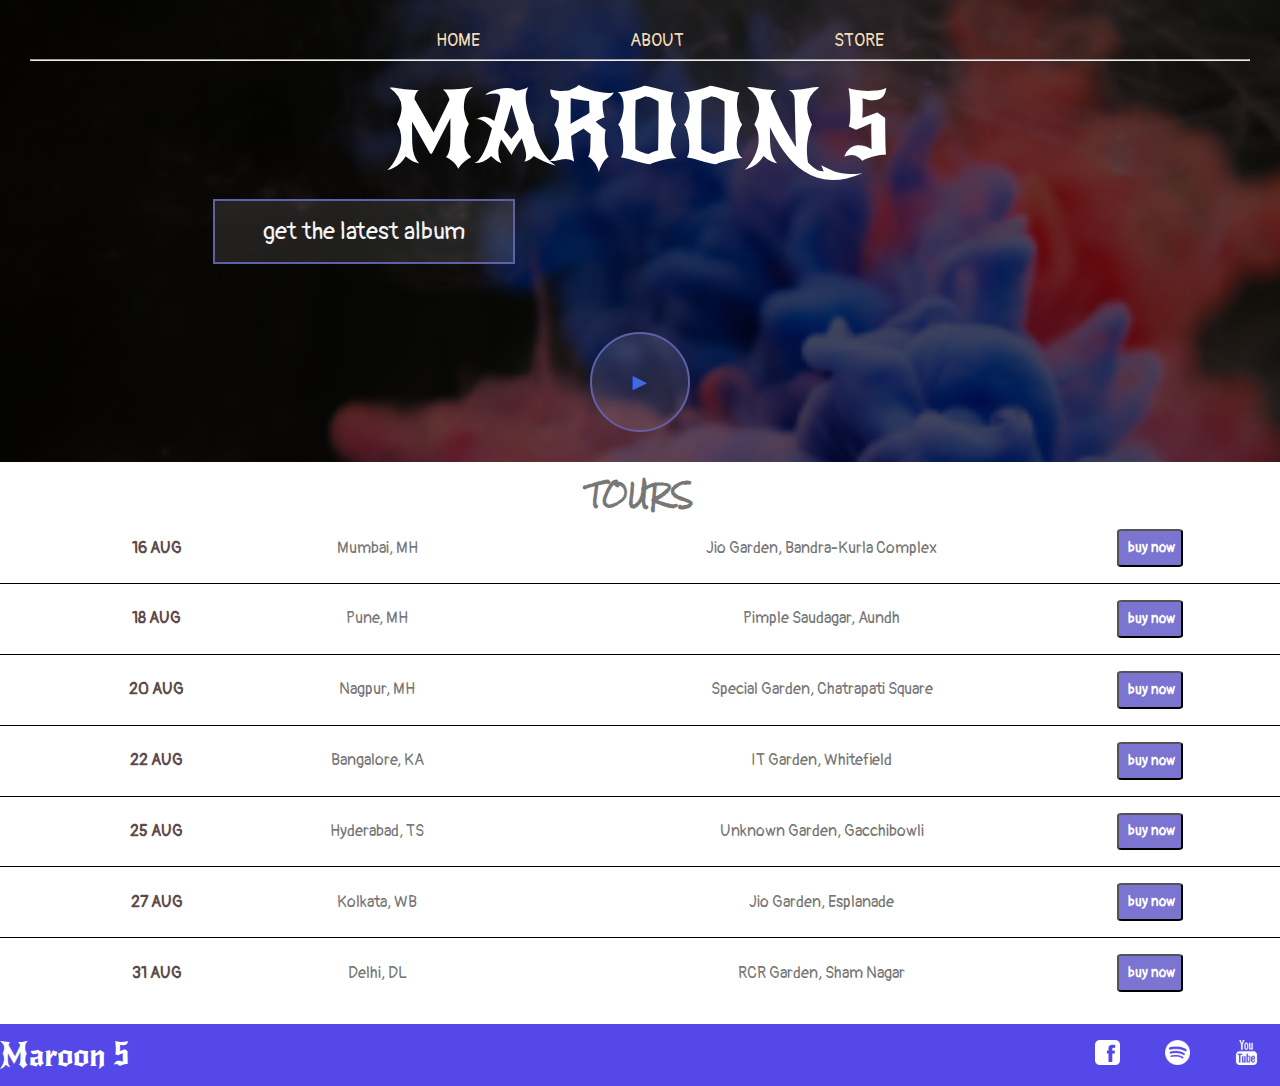
<file: index.html>
<!DOCTYPE html>
<html lang="en">
<head>
    <meta charset="UTF-8">
    <meta name="viewport" content="width=device-width, initial-scale=1.0">

    <title>MAROON5 FANPAGE</title>
    <link rel="stylesheet" href="styles.css">
</head>
<body>
    <header class="main-header">
        <nav class="nav main-nav">
            <ul>
                <li><a href="index.html">HOME</a></li>
                <li><a href="about.html">ABOUT</a></li>
                <li><a href="store.html">STORE</a></li>
            </ul>
        </nav>
        <hr>
        <h2 class="band-name band-name-large">MAROON 5</h2>
        <button class="btn btn-header" type="button">get the latest album</button>
        <br>
        <br>
        <!-- TODO: find a photo for the background-->
        <button class="btn btn-header btn-play">&#9658;</button>
    </header>
    <section>
        <h2 class="section-header">
            TOURS
        </h2>
        <div>
            <center class="rows">
                <div>
                    <span class="tour-item tour-date">16 AUG</span>
                    
                    <span class="tour-item tour-city">Mumbai, MH</span>
                    
                    <span class="tour-item tour-loc">Jio Garden, Bandra-Kurla Complex</span>
                    
                    <button type="button" class="btn tour-item tour-btn">buy now</button>
                    
                </div>
            </center>
            <center class="rows">
                <div>
                    <span class="tour-item tour-date">18 AUG</span>
                    
                    <span class="tour-item tour-city">Pune, MH</span>
                    
                    <span class="tour-item tour-loc">Pimple Saudagar, Aundh</span>
                    
                    <button type="button" class="btn tour-item tour-btn">buy now</button>
                    
                </div>
            </center>
            <center class="rows">
                <div>
                    <span class="tour-item tour-date">20 AUG</span>
                    
                    <span class="tour-item tour-city">Nagpur, MH</span>
                    
                    <span class="tour-item tour-loc">Special Garden, Chatrapati Square</span>
                    
                    <button type="button" class="btn tour-item tour-btn">buy now</button>
                    
                </div>
            </center>
            <center class="rows">
                <div>
                    <span class="tour-item tour-date">22 AUG</span>
                    
                    <span class="tour-item tour-city">Bangalore, KA</span>
                    
                    <span class="tour-item tour-loc">IT Garden, Whitefield</span>
                    
                    <button type="button" class="btn tour-item tour-btn">buy now</button>
                    
                </div>
            </center>
            <center class="rows">
                <div>
                    <span class="tour-item tour-date">25 AUG</span>
                    
                    <span class="tour-item tour-city">Hyderabad, TS</span>
                    
                    <span class="tour-item tour-loc">Unknown Garden, Gacchibowli</span>
                    
                    <button type="button" class="btn tour-item tour-btn">buy now</button>
                    
                </div>
            </center>
            <center class="rows">
                <div>
                    <span class="tour-item tour-date">27 AUG</span>
                    
                    <span class="tour-item tour-city">Kolkata, WB</span>
                    
                    <span class="tour-item tour-loc">Jio Garden, Esplanade</span>
                    
                    <button type="button" class="btn tour-item tour-btn">buy now</button>
                    
                </div>
            </center>
            <center class="rows">
                <div>
                    <span class="tour-item tour-date">31 AUG</span>
                    
                    <span class="tour-item tour-city">Delhi, DL</span>
                    
                    <span class="tour-item tour-loc">RCR Garden, Sham Nagar</span>
                    
                    <button type="button" class="btn tour-item tour-btn">buy now</button>
                    
                </div>
            </center>
        </div>
    </section>
    <footer class="main-footer">
        <div class= "main-footer main-footer-container">
        <h3 class="band-name-footer">Maroon 5</h3>
        <ul class="nav footer-nav">
            <li><a href="https://www.facebook.com/maroon5/" target="_blank">
                <img src="Facebook Logo.png" alt="">
                </a></li>
                <li><a href="https://open.spotify.com/artist/04gDigrS5kc9YWfZHwBETP" target="_blank"><img src="Spotify Logo.png" alt="">
                </a>                
                    </li>
                <li><a href="https://www.youtube.com/channel/UCBVjMGOIkavEAhyqpxJ73Dw" target="_blank"><img src="YouTube Logo.png" alt="">
                </a>
                    </li>
        </ul>
        </div>
    </footer>
</body>
</html>
</file>
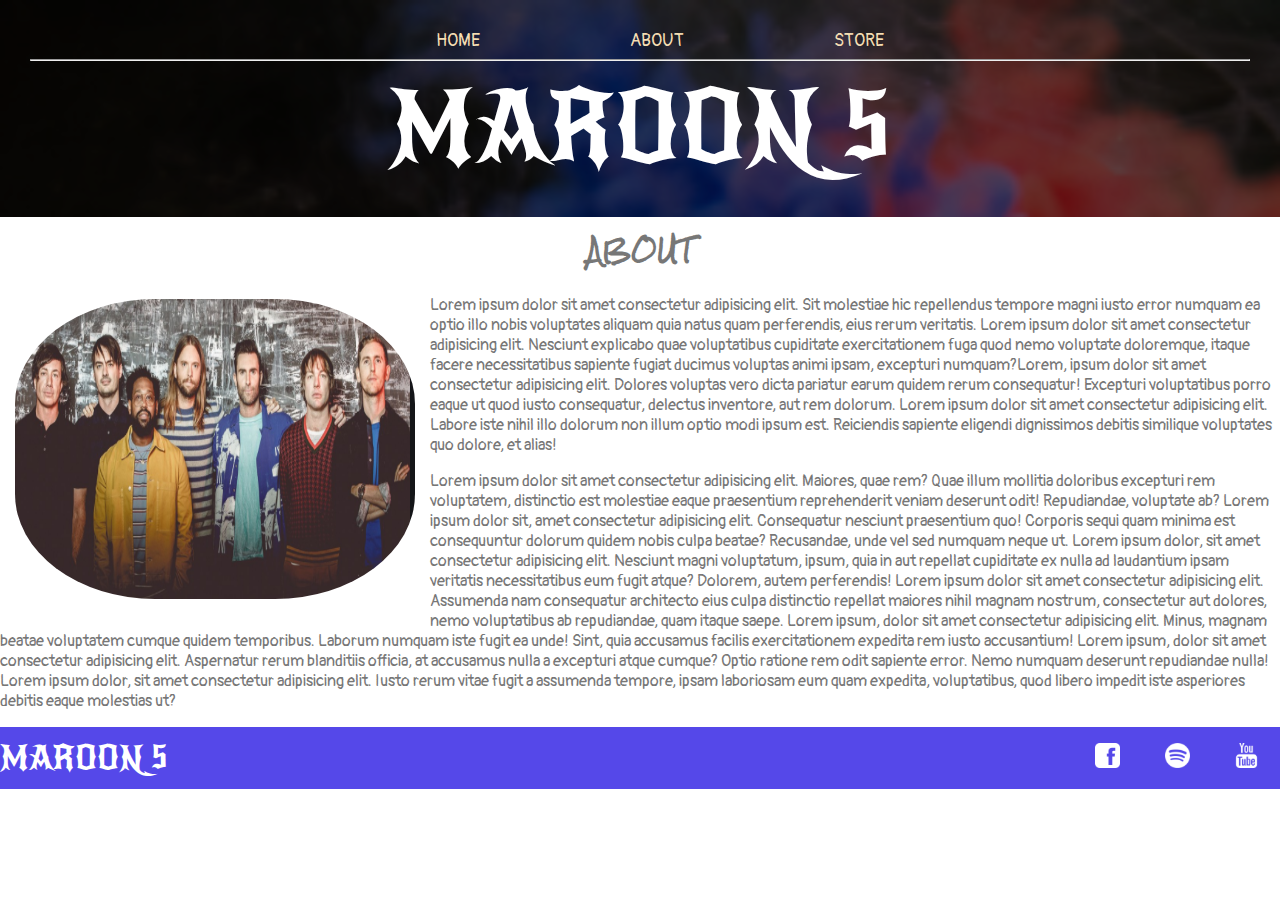
<file: about.html>
<!DOCTYPE html>
<html lang="en">
<head>
    <meta charset="UTF-8">
    <meta name="viewport" content="width=device-width, initial-scale=1.0">
    <title>MAROON5 FANPAGE | ABOUT</title>
    <link rel="stylesheet" href="styles.css">
</head>
<body>
    <header class="main-header">
        <nav class="nav main-nav">
            <ul>
                <li><a href="index.html">HOME</a></li>
                <li><a href="about.html">ABOUT</a></li>
                <li><a href="store.html">STORE</a></li>
            </ul>
        </nav>
        <hr>
        <h1 class="band-name band-name-large">MAROON 5</h1>
    </header>
    <section>
        <div>
            <h2 class="section-header">ABOUT</h2>
        </div>
        <img src="maroon 5_1.PNG" alt="" class = "image">
        <p>
            Lorem ipsum dolor sit amet consectetur adipisicing elit. Sit molestiae hic repellendus tempore magni iusto error numquam ea optio illo nobis voluptates aliquam quia natus quam perferendis, eius rerum veritatis. Lorem ipsum dolor sit amet consectetur adipisicing elit. Nesciunt explicabo quae voluptatibus cupiditate exercitationem fuga quod nemo voluptate doloremque, itaque facere necessitatibus sapiente fugiat ducimus voluptas animi ipsam, excepturi numquam?Lorem, ipsum dolor sit amet consectetur adipisicing elit. Dolores voluptas vero dicta pariatur earum quidem rerum consequatur! Excepturi voluptatibus porro eaque ut quod iusto consequatur, delectus inventore, aut rem dolorum. Lorem ipsum dolor sit amet consectetur adipisicing elit. Labore iste nihil illo dolorum non illum optio modi ipsum est. Reiciendis sapiente eligendi dignissimos debitis similique voluptates quo dolore, et alias!
        </p>
        
        <p>
            Lorem ipsum dolor sit amet consectetur adipisicing elit. Maiores, quae rem? Quae illum mollitia doloribus excepturi rem voluptatem, distinctio est molestiae eaque praesentium reprehenderit veniam deserunt odit! Repudiandae, voluptate ab?
            Lorem ipsum dolor sit, amet consectetur adipisicing elit. Consequatur nesciunt praesentium quo! Corporis sequi quam minima est consequuntur dolorum quidem nobis culpa beatae? Recusandae, unde vel sed numquam neque ut.
            Lorem ipsum dolor, sit amet consectetur adipisicing elit. Nesciunt magni voluptatum, ipsum, quia in aut repellat cupiditate ex nulla ad laudantium ipsam veritatis necessitatibus eum fugit atque? Dolorem, autem perferendis!
            Lorem ipsum dolor sit amet consectetur adipisicing elit. Assumenda nam consequatur architecto eius culpa distinctio repellat maiores nihil magnam nostrum, consectetur aut dolores, nemo voluptatibus ab repudiandae, quam itaque saepe.
            Lorem ipsum, dolor sit amet consectetur adipisicing elit. Minus, magnam beatae voluptatem cumque quidem temporibus. Laborum numquam iste fugit ea unde! Sint, quia accusamus facilis exercitationem expedita rem iusto accusantium!
            Lorem ipsum, dolor sit amet consectetur adipisicing elit. Aspernatur rerum blanditiis officia, at accusamus nulla a excepturi atque cumque? Optio ratione rem odit sapiente error. Nemo numquam deserunt repudiandae nulla!
             Lorem ipsum dolor, sit amet consectetur adipisicing elit. Iusto rerum vitae fugit a assumenda tempore, ipsam laboriosam eum quam expedita, voluptatibus, quod libero impedit iste asperiores debitis eaque molestias ut?


        </p>
    
    </section>
      
    <footer class="main-footer">
        <div class= "main-footer main-footer-container">
            <h3 class="band-name-footer">MAROON 5</h3>
            <ul class="nav footer-nav">
                <li><a href="https://www.facebook.com/maroon5/" target="_blank">
                    <img src="Facebook Logo.png" alt="">
                    </a></li>
                    <li><a href="https://open.spotify.com/artist/04gDigrS5kc9YWfZHwBETP" target="_blank"><img src="Spotify Logo.png" alt="">
                    </a>                
                        </li>
                    <li><a href="https://www.youtube.com/channel/UCBVjMGOIkavEAhyqpxJ73Dw" target="_blank"><img src="YouTube Logo.png" alt="">
                    </a>
                        </li>
            </ul>
        </div>
        
    </footer>
</body>
</html>
</file>
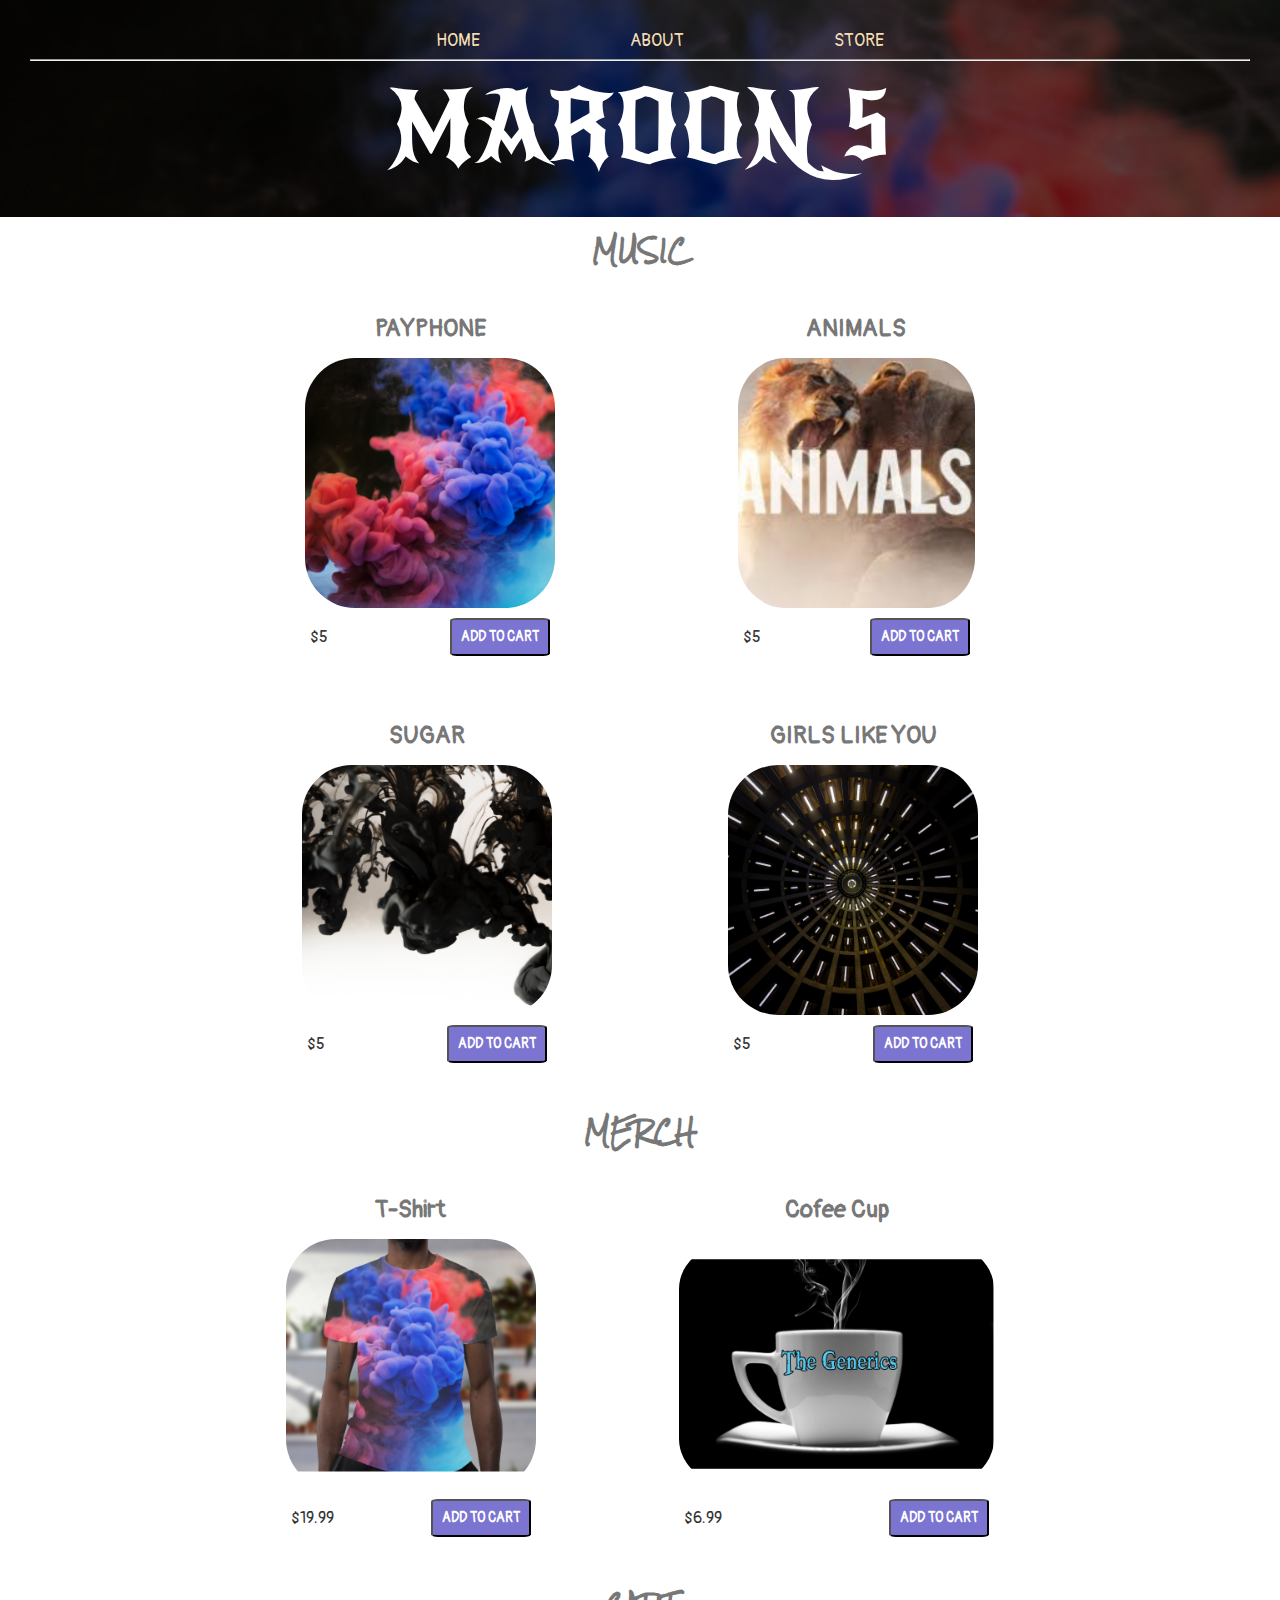
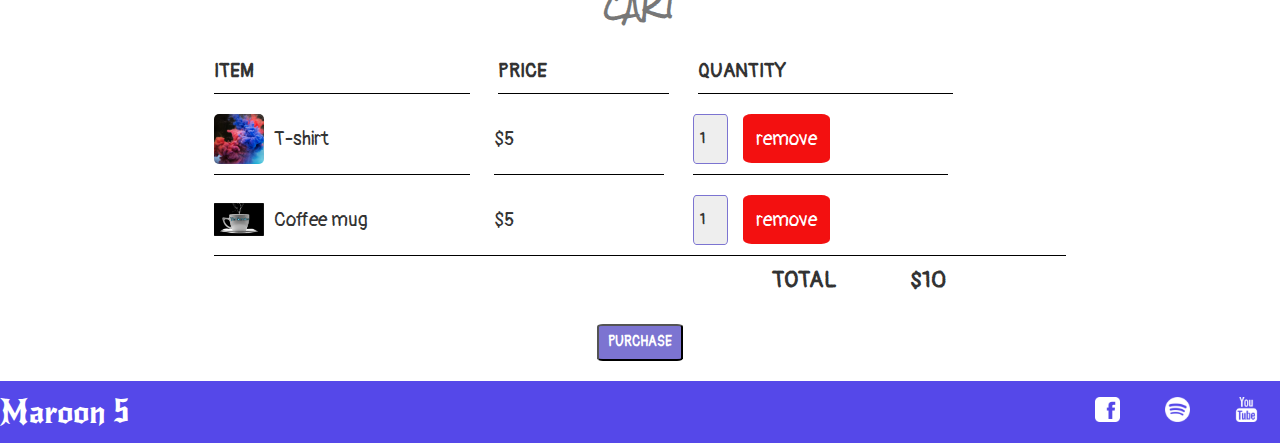
<file: store.html>
<!DOCTYPE html>
<html lang="en">
<head>
    <meta charset="UTF-8">
    <meta name="viewport" content="width=device-width, initial-scale=1.0">
    <title>MAROON5 FANPAGE | STORE</title>
    <link rel="stylesheet" href="styles.css">
</head>
<body>
    <header class="main-header">
        <nav class="nav main-nav">
            <ul>
                <li><a href="index.html">HOME</a></li>
                <li><a href="about.html">ABOUT</a></li>
                <li><a href="store.html">STORE</a></li>
            </ul>
        </nav>
        <hr>
        <h1 class="band-name band-name-large">MAROON 5</h1>
        
    </header>
    
    <section class="container content-section">
        <h2 class="section-header">MUSIC</h2>
        <div class= "shop-items">
        <div class="shop-item">            
               <span class="shop-item-title"> PAYPHONE </span>
            
            <img src="PAYPHONE.png" alt="" class="shop-item-image">
            <div class="shop-item-details">
                <br>
                <span class="shop-item-price">$5</span>
                <button type="button" class="btn tour-btn shop-item-button">ADD TO CART</button>
            </div>
        </div>
        
        <div class="shop-item">            
            <span class="shop-item-title"> ANIMALS </span>
         
         <img src="Capture.PNG" alt="" class="shop-item-image">
         <div class="shop-item-details">
             <br>
             <span class="shop-item-price">$5</span>
             <button type="button" class="btn tour-btn shop-item-button">ADD TO CART</button>
         </div>
     </div>
     
        <div class="shop-item">
            <span class="shop-item-title">
                SUGAR
            </span>
            <img src="Album 2.png" alt="" class="shop-item-image">
            <div class="shop-item-details">
                <br>
                <span class="shop-item-price">$5</span>
                <button type="button" class="btn tour-btn shop-item-button">ADD TO CART</button>
            </div>
        </div>
        <div class="shop-item">
            <span class="shop-item-title">
                GIRLS LIKE YOU
            </span>
            <img src="Album 3.png" alt="" class="shop-item-image">
            <div class="shop-item-details">
                <br>
                <span class="shop-item-price">$5</span>
                <button type="button" class="btn tour-btn shop-item-button">ADD TO CART</button>
            </div>
        </div>
        </div>
    </section>
    <section class="container content-section">
        <h2 class="section-header">MERCH</h2>
        <div class= "shop-items">
        <div class="shop-item">
            
                <span class="shop-item-title">T-Shirt</span>
            
            <img src="Shirt.png" class="shop-item-image">
            <div class="shop-item-details">
                <span class="shop-item-price">$19.99</span>
                <button type="button" class="btn tour-btn shop-item-button">ADD TO CART</button>
            </div>
        </div>
        <div class="shop-item">
            
                <span class="shop-item-title">Cofee Cup</span>
            
            <img src="Cofee.png" class="shop-item-image">
            <div class="shop-item-details">
                <span class="shop-item-price">$6.99</span>
                <button type="button" class="btn tour-btn shop-item-button">ADD TO CART</button>
            </div>
        </div>
        </div>
    </section>
    <section class="container content-section">
        <h2 class="section-header">CART</h2>
       
                <div class="cart-row">
                    <span class="cart-item cart-header cart-column">ITEM</span>
                    <span class="cart-price cart-header cart-column">PRICE</span>
                    <span class="cart-quantity cart-header cart-column">QUANTITY</span>
                </div>
                <div class="cart-items">
                    <div class="cart-row">
                        <div class="cart-item cart-column">
                            <img src="PAYPHONE.png" width="50" class= "cart-item-image">
                            <span class="cart-item-title">T-shirt</span>
                        </div>
                        <span class="cart-price cart-column">$5</span>
                        <div class="cart-quantity cart-column">
                            <input type="number" value ="1" class="cart-quantity-input">
                            <button type="button" class="btn btn-danger cart-quantity-btn">remove</button>
                        </div>
                    </div>
            
                        <div class="cart-row">
                            <div class="cart-item cart-column">
                                <img src="Cofee.png" width="50" class= "cart-item-image">
                                <span class="cart-item-title">Coffee mug</span>
                            </div>
                            <span class="cart-price cart-column">$5</span>
                            <div class="cart-quantity cart-column">
                                <input type="number" value ="1" class="cart-quantity-input">
                                <button type="button" class="btn btn-danger cart-quantity-btn">remove</button>
                            </div>
                        </div>
            </div>
            <div class= "total">
                <strong class="total-text">TOTAL</strong>
                <span class="total-price">$10</span>
            </div>
            <div class="purchase">
                <button type="button" class="btn tour-btn purchase-btn"> PURCHASE</button>
            </div>
        
    
    </section>

    <footer class="main-footer">
        <div class= "main-footer main-footer-container">
        <h3 class="band-name-footer">Maroon 5</h3>
        <ul class="nav footer-nav">
            <li><a href="https://www.facebook.com/maroon5/" target="_blank">
                <img src="Facebook Logo.png" alt="">
                </a></li>
                <li><a href="https://open.spotify.com/artist/04gDigrS5kc9YWfZHwBETP" target="_blank"><img src="Spotify Logo.png" alt="">
                </a>                
                    </li>
                <li><a href="https://www.youtube.com/channel/UCBVjMGOIkavEAhyqpxJ73Dw" target="_blank"><img src="YouTube Logo.png" alt="">
                </a>
                    </li>
        </ul>
        </div>
    </footer>
</body>
</html>
</file>
<file: styles.css>
@import url("https://fonts.googleapis.com/css2?family=Pangolin&display=swap");
@import url("https://fonts.googleapis.com/css2?family=New+Rocker&display=swap");
@import url("https://fonts.googleapis.com/css2?family=Rock+Salt&display=swap");
*{
    box-sizing: border-box;
    font-family: Pangolin;
    color: #777;
}
html, body {
    margin: 0;
    padding: 0;
    min-height: 100%;
}
.nav ul {
    margin: 0;
}

.nav li {
    display: inline;    
}

.nav a {
    display: inline block;
    padding: .8em;
    color: wheat;
    text-decoration: none;
}
.main-nav {
    text-align: center;  
    font-size: 1.1em;
    font-weight: lighter; 
}

.main-nav li {
    padding: 0 5%;
}

.nav a:hover {
    background-color: rgba(255, 255, 255, .2)
}

.main-header {
    background-color: rgba(0, 0, 0, .6);
    background-image: url("PAYPHONE.png");
    background-blend-mode: multiply;
    background-size: cover;
    padding: 30px;
}
.band-name{
    
    text-align: center;    
    margin: 0;
    font-size: 4em;
    font-family: New Rocker;
    font-weight: normal;
    color: white;
}
.band-name-large {
    font-size: 6em;
}
.content-section {
    margin: 1em;
}

.container {
    max-width: 900px;
    margin: 0 auto;
    padding: 0 1.5em;
}
.section-header {
    text-align: center;
    margin: 5px;
    font-size: 1.5em;
    font-family: rock salt;
}

.image {
    float: left;
    height: 300px;
    width: 400px;
    margin: 15px;
    border-radius: 35%;
}
.band-name-footer {
    text-align: center;
    padding: 5;
    margin: 0;
    font-size: 2em;
    font-family: New Rocker;
    font-weight: normal;
    color: white;
}
.main-footer {
    background-color: rgb(85, 72, 233);
}
.main-footer-container {
    display: flex;
    align-items: center;
}
.main-footer-container ul{
    flex-grow: 1;
    text-align: end;
}
.footer-nav li{
    padding: 0 .5em;
}
.footer-nav img {
    width: 25px;
    height: 25px;
}
.btn {
    text-align: center;
    vertical-align: middle;
    padding: .67em;
    cursor: pointer;
}
.btn-header {
    margin: .5em 5% 2em 15%;
    color: whitesmoke;
    border: 2px solid rgb(96, 96, 167);
    background-color: rgba(255,255,255, .1);
    border-radius: 0%;
    font-size: 1.5em;
    font-weight: lighter;
    padding-right: 2em;
    padding-left: 2em;
}
.btn-header:hover {
    background-color:rgba(255,255,255, .4);
}
.btn-play {
    display: block;
    margin:0 auto;
    color: royalblue;
    border-radius: 50%;
    padding: 0;
    width: 100px;
    height: 100px;
}

.rows{
    border-bottom: 1px solid black;
    padding-bottom: 1em;
    margin-bottom: 1em;
}
.rows:last-child{
    border-bottom: none;
}
.tour-item {
    display: inline-block;
    padding-right: .5em;
}
.tour-date {
    color: rgb(95, 74, 74);
    font-weight: bold;
    width:10%;
}
.tour-city {
    width: 24%;
}
.tour-loc{
    width: 45%;
}
.tour-btn{
    max-width: 60%;
    border-radius: 7%;
}
.tour-btn {
    color: white;
    background-color: rgb(124, 116, 209);
    font-weight: bolder;
    cursor: pointer;
}
.tour-btn:hover{
    background-color: darkblue;
}
.shop-item {
    margin: 30px;
}

.shop-item-title {
    display: block;
    width: 100%;
    text-align: center;
    font-weight: bold;
    font-size: 1.5em;
    margin-bottom: 15px;
}
.shop-item-image {
    height: 250px;
    border-radius: 20%;
}
.shop-item-details {
    display: flex;    
    align-items: center;
    padding: 5px;
}
.shop-item-price {
    flex-grow: 1;
    color: #333;
}
.shop-items {
    display: flex;
    flex-wrap: wrap;
    justify-content: space-around;    
}

.cart-header {
    font-size: 1.2em;
    font-weight: bold;
    color: #333;
}
.cart-column {
    display: flex;
    align-items: center;
    border-bottom: 1px solid black;
    margin-right: 1.5em;
    padding-bottom: 10px;
    margin-top: 20px;
}
.cart-row {
    display: flex;
}
.cart-item {
    width: 30%;
}
.cart-price {
    width: 20%;
    color: #333;
    font-size: 1.2em;
}
.cart-quantity {
    width: 30%;
}
.cart-item-title {
    font-size: 1.2em;
    color: #333;
    margin-left: 10px;
}
.cart-item-image {
    border-radius: 10%;
}
.btn-danger {
    color: white;
    background-color: rgb(243, 16, 16);
    font-size: 1.2em;
    border: none;
    border-radius: 10%;
    margin-left: 15px;
}
.btn-danger:hover {
    background-color: rgb(133, 5, 5);
}
.cart-quantity-input {
    width: 35px;
    height: 50px;
    border-radius: 10%;
    border: 1px solid rgb(124, 116, 209);
    color: #333;
    background-color: #eee;
    text-align: center;
    font-weight: bold;
}
.cart-row:last-child {
    border-bottom: 1px solid black ;
}
.cart-row:last-child .cart-column {
    border-bottom: none;
}
.total {
    text-align: end;
    margin-top: 10px;
    margin-bottom: 30px;
}
.total-text {
    font-size: 1.4em;
    font-weight: bold;
    color: #333;
    margin-right: 70px;
}
.total-price {
    font-size: 1.4em;
    font-weight: bold;
    color: #333;
    margin-right: 120px;    
}
.purchase {
    text-align: center;
    margin-bottom: 20px;
}
</file>
